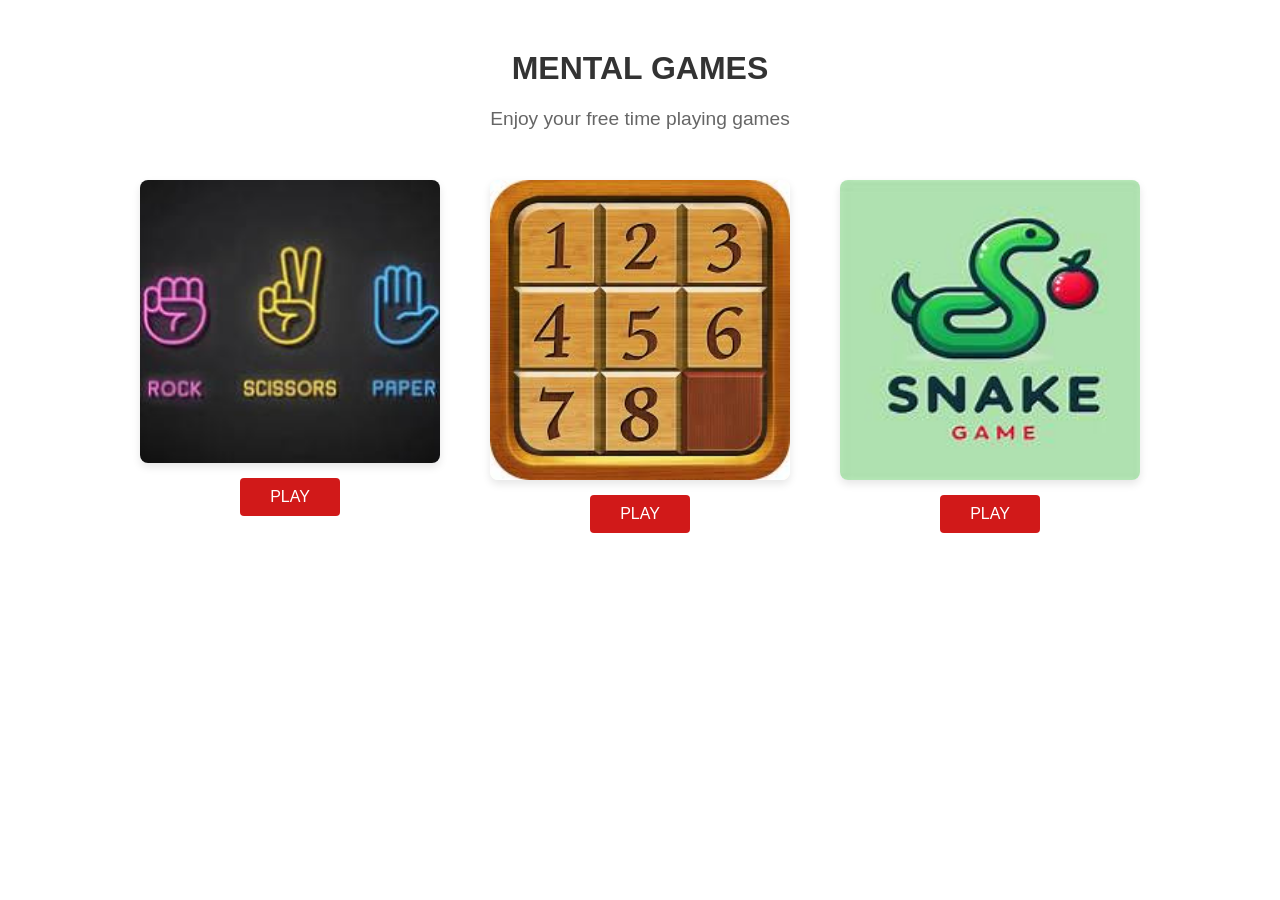
<file: index.html>
<!DOCTYPE html>
<html lang="en">
<head>
    <meta charset="UTF-8">
    <meta name="viewport" content="width=device-width, initial-scale=1.0">
    <title>Games Collection</title>
    <style>
        body {
            font-family: Arial, sans-serif;
            text-align: center;
            margin: 0;
            padding: 0;
        }
        
        .main {
            margin: 0 auto;
            max-width: 1200px;
            padding: 20px;
        }
        
        .games-container {
            display: flex;
            justify-content: center;
            flex-wrap: wrap;
            gap: 50px;
            margin: 50px 0;
        }
        
        .game-card {
            display:-webkit-flex;
            flex-direction: column;
            align-items: center;
            width: 300px;
        }
        
        .game-image {
            width: 100%;
            height: auto;
            border-radius: 8px;
            margin-bottom: 15px;
            box-shadow: 0 4px 8px rgba(0,0,0,0.1);
        }
        
        .play-button {
            padding: 10px 30px;
            background-color: #d11919;
            color: white;
            border: none;
            border-radius: 4px;
            cursor: pointer;
            font-size: 16px;
            transition: background-color 0.3s;
            text-decoration: none;
            display: inline-block;
        }
        
        .play-button:hover {
            background-color: #0c120c;
        }
        
        h1 {
            color: #333;
            margin-top: 30px;
        }
        
        .subtitle {
            font-size: 1.2em;
            color: #666;
            margin-bottom: 30px;
        }
    </style>
</head>
<body>
    <main class="main">
        <h1>MENTAL GAMES</h1>
        <p class="subtitle">Enjoy your free time playing games</p>
        
        <div class="games-container">
            <!-- Game 1 -->
            <div class="game-card">
                <img src="rock.jpg" alt="Rock Paper Scissors Game" class="game-image">
                <a href="prg.html" class="play-button">PLAY</a>
            </div>
            
            <!-- Game 2 -->
            <div class="game-card">
                <img src="no-puzzle.jpg" alt="Puzzle Game" class="game-image">
                <a href="puzzle.html" class="play-button">PLAY</a>
            </div>
            
            <!-- Game 3 -->
            <div class="game-card">
                <img src="sn.jpg"alt="Snake Game" class="game-image">
                <a href="snake-game.html" class="play-button">PLAY</a>
            </div>
        </div>
    </main>
</body>
</html>
</file>
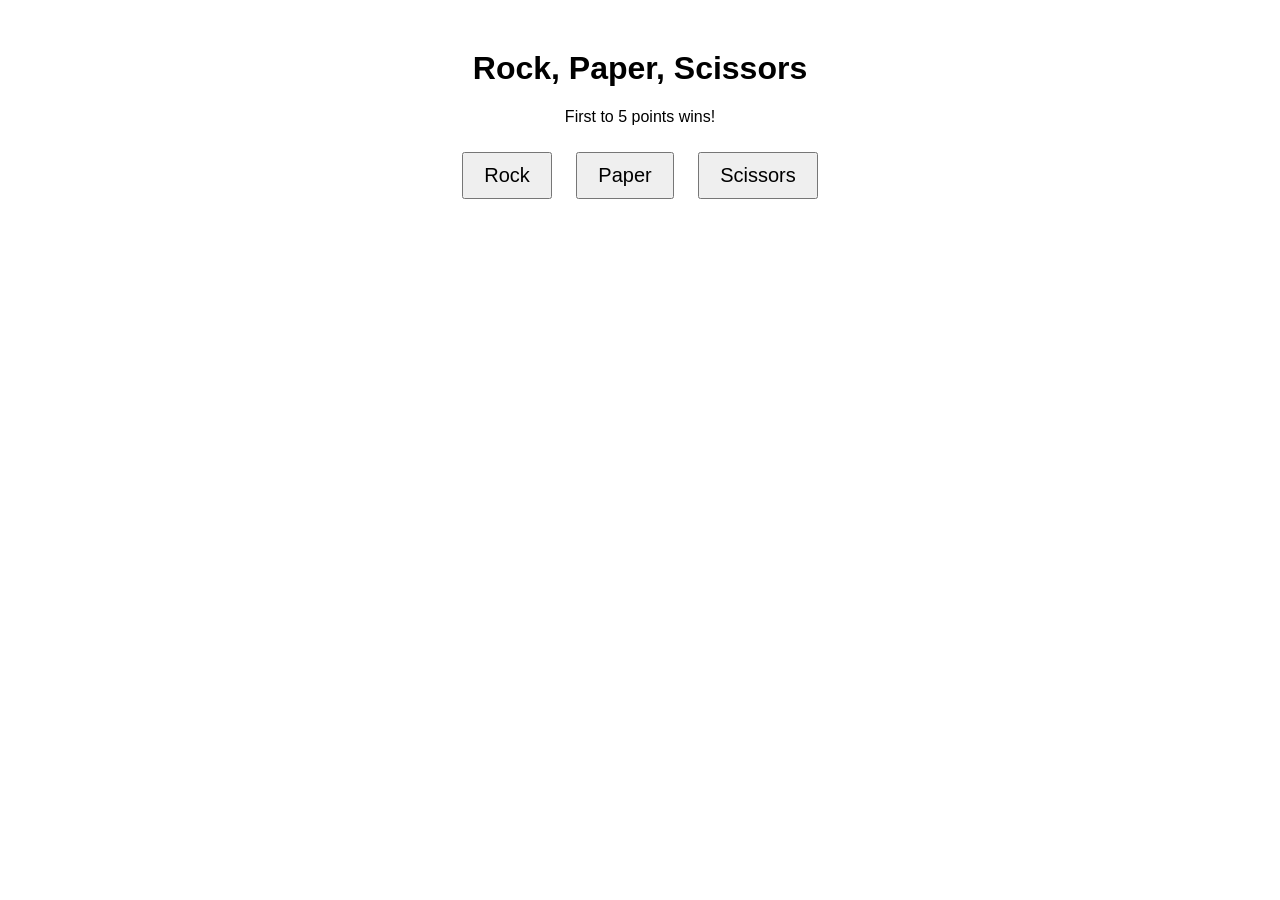
<file: prg.html>
<!DOCTYPE html>
<html lang="en">
<head>
  <meta charset="UTF-8">
  <meta name="viewport" content="width=device-width, initial-scale=1.0">
  <title>Rock, Paper, Scissors Game</title>
  <style>
    body {
      font-family: Arial, sans-serif;
      text-align: center;
      margin-top: 50px;
    }
    .choices button {
      font-size: 20px;
      padding: 10px 20px;
      margin: 10px;
    }
    .result {
      margin-top: 20px;
      font-size: 24px;
    }
    .scores {
      margin-top: 20px;
      font-size: 20px;
    }
  </style>
</head>
<body>
  <h1>Rock, Paper, Scissors</h1>
  <p>First to 5 points wins!</p>

  <div class="choices">
    <button onclick="playGame('rock')">Rock</button>
    <button onclick="playGame('paper')">Paper</button>
    <button onclick="playGame('scissors')">Scissors</button>
  </div>

  <div class="result" id="result"></div>
  <div class="scores" id="scores"></div>

  <script>
    let userScore = 0;
    let computerScore = 0;

    function playGame(userChoice) {
      const choices = ['rock', 'paper', 'scissors'];
      const computerChoice = choices[Math.floor(Math.random() * 3)];

      let result = '';

      if (userChoice === computerChoice) {
        result = "It's a tie!";
      } else if (
        (userChoice === 'rock' && computerChoice === 'scissors') ||
        (userChoice === 'paper' && computerChoice === 'rock') ||
        (userChoice === 'scissors' && computerChoice === 'paper')
      ) {
        result = 'You win this round!';
        userScore++;
      } else {
        result = 'Computer wins this round!';
        computerScore++;
      }

      document.getElementById('result').innerText = `You chose ${userChoice}, computer chose ${computerChoice}. ${result}`;
      document.getElementById('scores').innerText = `Your Score: ${userScore}, Computer Score: ${computerScore}`;

      if (userScore === 5) {
        alert('Congratulations! You won the game!');
        resetGame();
      } else if (computerScore === 5) {
        alert('Computer won the game! Better luck next time.');
        resetGame();
      }
    }

    function resetGame() {
      userScore = 0;
      computerScore = 0;
      document.getElementById('result').innerText = '';
      document.getElementById('scores').innerText = '';
    }
  </script>
</body>
</html>
</file>
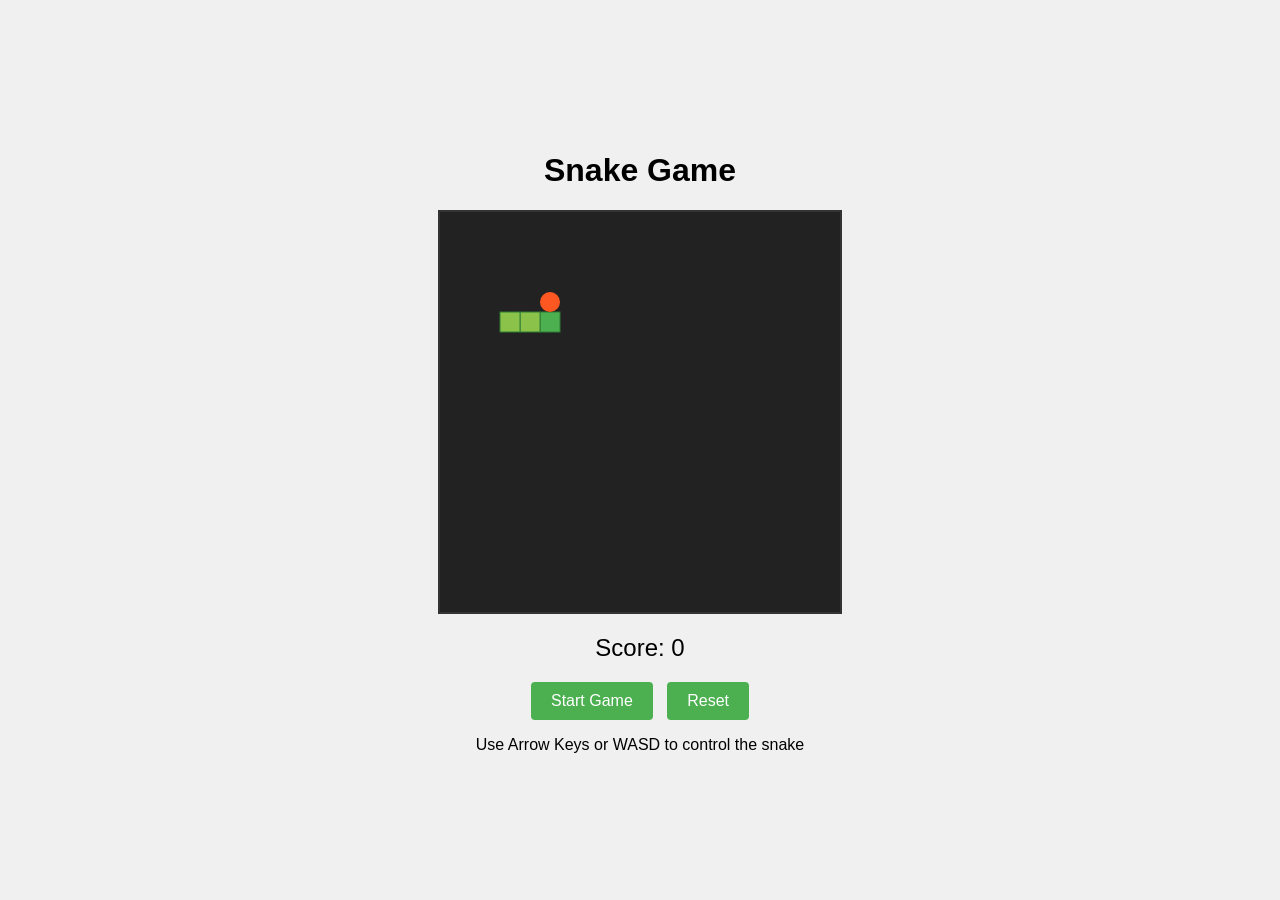
<file: snake-game.html>
<!DOCTYPE html>
<html lang="en">
<head>
    <meta charset="UTF-8">
    <meta name="viewport" content="width=device-width, initial-scale=1.0">
    <title>Snake Game</title>
    <style>
        body {
            display: flex;
            flex-direction: column;
            align-items: center;
            justify-content: center;
            height: 100vh;
            margin: 0;
            background-color: #f0f0f0;
            font-family: Arial, sans-serif;
        }
        canvas {
            border: 2px solid #333;
            background-color: #222;
        }
        .game-container {
            display: flex;
            flex-direction: column;
            align-items: center;
        }
        .score-container {
            margin-top: 20px;
            font-size: 24px;
        }
        .controls {
            margin-top: 20px;
            text-align: center;
        }
        button {
            padding: 10px 20px;
            font-size: 16px;
            background-color: #4CAF50;
            color: white;
            border: none;
            border-radius: 4px;
            cursor: pointer;
            margin: 0 5px;
        }
        button:hover {
            background-color: #45a049;
        }
    </style>
</head>
<body>
    <h1>Snake Game</h1>
    <div class="game-container">
        <canvas id="gameCanvas" width="400" height="400"></canvas>
        <div class="score-container">
            Score: <span id="score">0</span>
        </div>
        <div class="controls">
            <button id="startBtn">Start Game</button>
            <button id="resetBtn">Reset</button>
        </div>
        <div class="instructions">
            <p>Use Arrow Keys or WASD to control the snake</p>
        </div>
    </div>

    <script>
        document.addEventListener('DOMContentLoaded', () => {
            // Get canvas and context
            const canvas = document.getElementById('gameCanvas');
            const ctx = canvas.getContext('2d');
            
            // Game variables
            const gridSize = 20;
            const gridWidth = canvas.width / gridSize;
            const gridHeight = canvas.height / gridSize;
            let snake = [];
            let food = {};
            let direction = 'right';
            let nextDirection = 'right';
            let score = 0;
            let gameSpeed = 150; // Milliseconds between moves
            let gameInterval;
            let gameRunning = false;
            
            // Initialize game elements
            function initGame() {
                // Reset snake to starting position
                snake = [
                    {x: 5, y: 5},
                    {x: 4, y: 5},
                    {x: 3, y: 5}
                ];
                
                // Reset direction
                direction = 'right';
                nextDirection = 'right';
                
                // Reset score
                score = 0;
                document.getElementById('score').textContent = score;
                
                // Place initial food
                placeFood();
                
                // Draw the initial state
                draw();
            }
            
            // Place food at random position
            function placeFood() {
                // Generate random coordinates
                let foodX, foodY;
                let validPosition = false;
                
                while (!validPosition) {
                    foodX = Math.floor(Math.random() * gridWidth);
                    foodY = Math.floor(Math.random() * gridHeight);
                    
                    // Check if food overlaps with snake
                    validPosition = true;
                    for (let i = 0; i < snake.length; i++) {
                        if (snake[i].x === foodX && snake[i].y === foodY) {
                            validPosition = false;
                            break;
                        }
                    }
                }
                
                food = {x: foodX, y: foodY};
            }
            
            // Draw game elements
            function draw() {
                // Clear canvas
                ctx.clearRect(0, 0, canvas.width, canvas.height);
                
                // Draw snake
                snake.forEach((segment, index) => {
                    ctx.fillStyle = index === 0 ? '#4CAF50' : '#8BC34A';
                    ctx.fillRect(segment.x * gridSize, segment.y * gridSize, gridSize, gridSize);
                    
                    // Draw border around each segment
                    ctx.strokeStyle = '#2E7D32';
                    ctx.strokeRect(segment.x * gridSize, segment.y * gridSize, gridSize, gridSize);
                });
                
                // Draw food
                ctx.fillStyle = '#FF5722';
                ctx.beginPath();
                const centerX = food.x * gridSize + gridSize / 2;
                const centerY = food.y * gridSize + gridSize / 2;
                const radius = gridSize / 2;
                ctx.arc(centerX, centerY, radius, 0, 2 * Math.PI);
                ctx.fill();
            }
            
            // Update game state
            function update() {
                // Update direction based on nextDirection
                direction = nextDirection;
                
                // Calculate new head position
                const head = {x: snake[0].x, y: snake[0].y};
                
                switch (direction) {
                    case 'up':
                        head.y -= 1;
                        break;
                    case 'down':
                        head.y += 1;
                        break;
                    case 'left':
                        head.x -= 1;
                        break;
                    case 'right':
                        head.x += 1;
                        break;
                }
                
                // Check for collisions with walls
                if (head.x < 0 || head.x >= gridWidth || head.y < 0 || head.y >= gridHeight) {
                    gameOver();
                    return;
                }
                
                // Check for collisions with self
                for (let i = 0; i < snake.length; i++) {
                    if (snake[i].x === head.x && snake[i].y === head.y) {
                        gameOver();
                        return;
                    }
                }
                
                // Add new head to snake
                snake.unshift(head);
                
                // Check if snake ate food
                if (head.x === food.x && head.y === food.y) {
                    // Increase score
                    score += 10;
                    document.getElementById('score').textContent = score;
                    
                    // Place new food
                    placeFood();
                    
                    // Increase speed slightly
                    if (gameSpeed > 50) {
                        gameSpeed -= 2;
                        clearInterval(gameInterval);
                        gameInterval = setInterval(gameLoop, gameSpeed);
                    }
                } else {
                    // Remove tail if food wasn't eaten
                    snake.pop();
                }
                
                // Draw updated state
                draw();
            }
            
            // Game loop
            function gameLoop() {
                update();
            }
            
            // Game over
            function gameOver() {
                clearInterval(gameInterval);
                gameRunning = false;
                alert(`Game Over! Your score: ${score}`);
            }
            
            // Start game
            function startGame() {
                if (!gameRunning) {
                    initGame();
                    gameInterval = setInterval(gameLoop, gameSpeed);
                    gameRunning = true;
                }
            }
            
            // Reset game
            function resetGame() {
                clearInterval(gameInterval);
                gameRunning = false;
                initGame();
            }
            
            // Event listeners
            document.getElementById('startBtn').addEventListener('click', startGame);
            document.getElementById('resetBtn').addEventListener('click', resetGame);
            
            // Keyboard controls
            document.addEventListener('keydown', (event) => {
                // Prevent default actions for arrow keys
                if (['ArrowUp', 'ArrowDown', 'ArrowLeft', 'ArrowRight', 'w', 'a', 's', 'd'].includes(event.key)) {
                    event.preventDefault();
                }
                
                // Update direction
                switch (event.key) {
                    case 'ArrowUp':
                    case 'w':
                        if (direction !== 'down') nextDirection = 'up';
                        break;
                    case 'ArrowDown':
                    case 's':
                        if (direction !== 'up') nextDirection = 'down';
                        break;
                    case 'ArrowLeft':
                    case 'a':
                        if (direction !== 'right') nextDirection = 'left';
                        break;
                    case 'ArrowRight':
                    case 'd':
                        if (direction !== 'left') nextDirection = 'right';
                        break;
                }
            });
            
            // Initialize game
            initGame();
        });
    </script>
</body>
</html>
</file>
